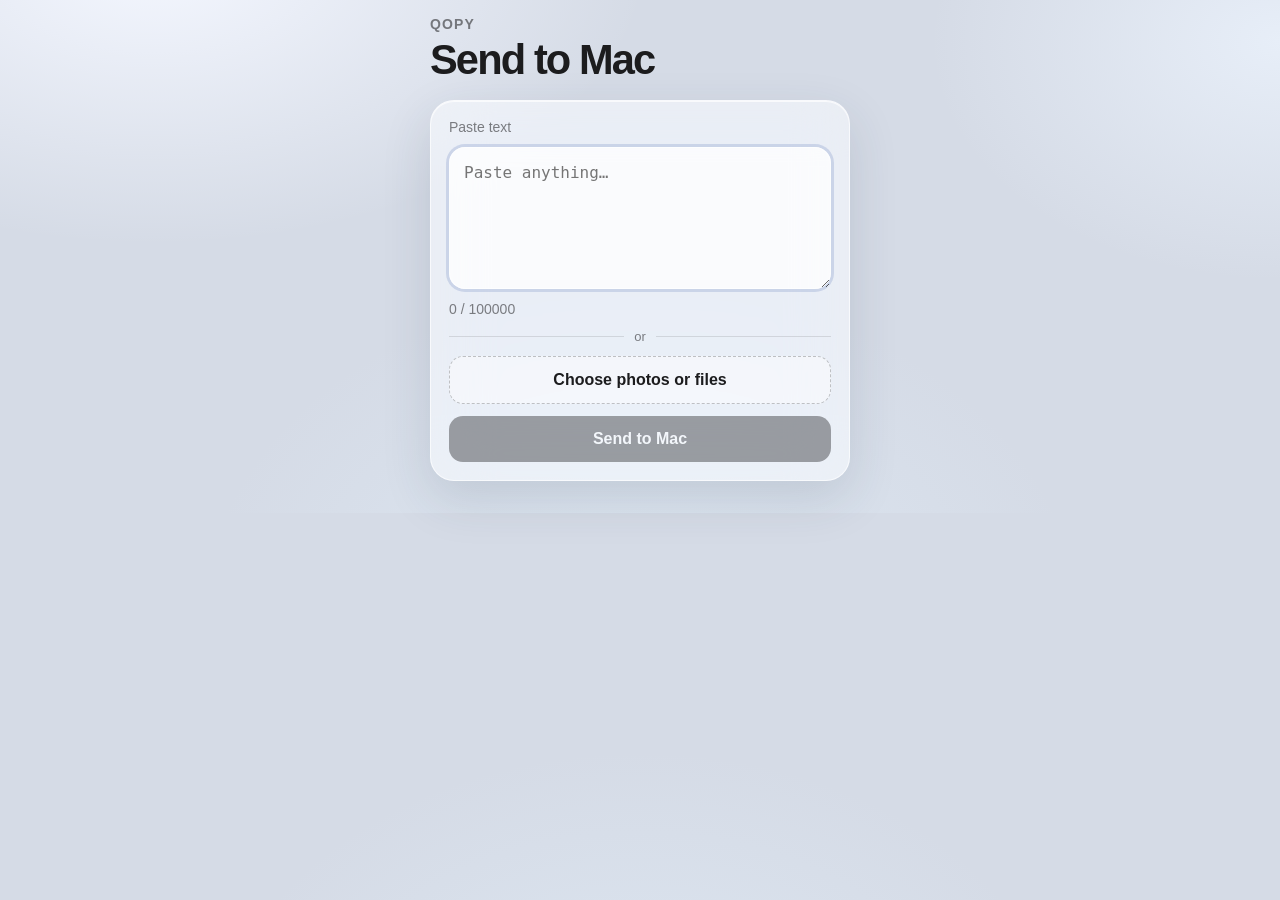
<file: Web/index.html>
<!DOCTYPE html>
<html lang="en">
<head>
  <meta charset="utf-8" />
  <meta name="viewport" content="width=device-width, initial-scale=1, viewport-fit=cover" />
  <meta name="theme-color" content="#d8dee8" />
  <meta name="apple-mobile-web-app-capable" content="yes" />
  <title>Qopy</title>
  <link rel="stylesheet" href="style.css" />
  <script src="app.js" defer></script>
</head>
<body>
  <main class="shell">
    <header class="brand">
      <p class="eyebrow">Qopy</p>
      <h1>Send to Mac</h1>
    </header>

    <section class="glass card">
      <div id="text-block" class="text-block">
        <label class="field-label" for="text">Paste text</label>
        <textarea id="text" rows="5" placeholder="Paste anything…" autofocus></textarea>
        <div class="meta">
          <span id="byte-count">0 / 100000</span>
          <span id="warn" class="warn" hidden></span>
        </div>
      </div>

      <div class="rule"><span>or</span></div>

      <div id="selection" class="selection" hidden>
        <div id="thumbs" class="thumbs"></div>
        <div class="selection-text">
          <span id="selection-title" class="selection-title"></span>
          <span id="selection-sub" class="selection-sub"></span>
        </div>
        <button id="clear" class="clear" type="button" aria-label="Remove selected files">✕</button>
      </div>

      <label id="picker" class="picker" for="files">
        <input id="files" type="file" multiple>
        <span id="picker-label">Choose photos or files</span>
      </label>

      <button id="send" class="primary" type="button" disabled>Send to Mac</button>
      <p id="status" class="hint" hidden></p>
    </section>
  </main>
</body>
</html>
</file>
<file: Web/style.css>
:root {
  --ink: #1c1c1e;
  --muted: rgba(28, 28, 30, 0.55);
  --danger: #c0392b;
  --glass: rgba(255, 255, 255, 0.52);
  --glass-stroke: rgba(255, 255, 255, 0.65);
  --pad: max(16px, env(safe-area-inset-top));
  font-family: -apple-system, BlinkMacSystemFont, "SF Pro Text", "Segoe UI", sans-serif;
}

* { box-sizing: border-box; }

html, body {
  margin: 0;
  min-height: 100%;
  color: var(--ink);
  background:
    radial-gradient(900px 520px at 12% -8%, #f4f7ff 0%, transparent 55%),
    radial-gradient(700px 480px at 100% 8%, #e7eef8 0%, transparent 50%),
    radial-gradient(800px 600px at 50% 120%, #dde7f2 0%, transparent 55%),
    #d5dbe6;
}

body {
  display: flex;
  justify-content: center;
  padding: var(--pad) 16px 32px;
}

.shell {
  width: min(420px, 100%);
  display: flex;
  flex-direction: column;
  gap: 18px;
}

.brand .eyebrow {
  margin: 0;
  font-size: 14px;
  letter-spacing: 0.08em;
  text-transform: uppercase;
  color: var(--muted);
  font-weight: 600;
}

.brand h1 {
  margin: 6px 0 0;
  font-size: clamp(2rem, 8vw, 2.6rem);
  letter-spacing: -0.045em;
  font-weight: 650;
  line-height: 1.05;
}

.glass {
  background: var(--glass);
  border: 1px solid var(--glass-stroke);
  border-radius: 24px;
  box-shadow:
    0 18px 50px rgba(40, 55, 80, 0.14),
    inset 0 1px 0 rgba(255, 255, 255, 0.7);
  backdrop-filter: blur(28px) saturate(160%);
  -webkit-backdrop-filter: blur(28px) saturate(160%);
}

.card {
  display: flex;
  flex-direction: column;
  gap: 12px;
  padding: 18px;
}

.field-label {
  font-size: 14px;
  color: var(--muted);
  font-weight: 500;
}

textarea {
  width: 100%;
  resize: vertical;
  min-height: 130px;
  border-radius: 16px;
  border: 1px solid rgba(255, 255, 255, 0.55);
  background: rgba(255, 255, 255, 0.55);
  color: var(--ink);
  padding: 14px;
  font-size: 16px;
  line-height: 1.4;
  font-family: ui-monospace, "SF Mono", Menlo, monospace;
}

textarea:focus {
  outline: none;
  box-shadow: 0 0 0 3px rgba(90, 120, 180, 0.22);
  background: rgba(255, 255, 255, 0.78);
}

.meta {
  display: flex;
  flex-wrap: wrap;
  gap: 8px 12px;
  font-size: 14px;
  color: var(--muted);
}

.warn { color: var(--danger); }

button.primary {
  appearance: none;
  border: 0;
  border-radius: 14px;
  padding: 14px 16px;
  font-size: 16px;
  font-weight: 600;
  color: #fff;
  background: #1c1c1e;
  cursor: pointer;
  width: 100%;
}

button.primary:disabled {
  opacity: 0.4;
  cursor: default;
}

button.primary:not(:disabled):active {
  transform: scale(0.98);
}

.text-block {
  display: flex;
  flex-direction: column;
  gap: 12px;
  transition: opacity 0.15s ease;
}

/* Files win when both are filled in, so the text half steps back. */
.text-block.standby {
  opacity: 0.4;
}

.rule {
  display: flex;
  align-items: center;
  gap: 10px;
  font-size: 13px;
  color: var(--muted);
}

.rule::before,
.rule::after {
  content: "";
  flex: 1;
  height: 1px;
  background: rgba(28, 28, 30, 0.12);
}

.picker {
  display: block;
  border-radius: 14px;
  border: 1px dashed rgba(28, 28, 30, 0.25);
  background: rgba(255, 255, 255, 0.45);
  padding: 14px 16px;
  text-align: center;
  font-size: 16px;
  font-weight: 600;
  cursor: pointer;
}

.picker:active {
  transform: scale(0.98);
}

.picker input {
  position: absolute;
  width: 1px;
  height: 1px;
  opacity: 0;
  pointer-events: none;
}

/* Once something is picked, the selection card is the loud element. */
.picker.compact {
  border: 0;
  background: none;
  padding: 4px 0 0;
  font-size: 14px;
  font-weight: 500;
  color: var(--muted);
  text-decoration: underline;
}

.selection {
  display: flex;
  align-items: center;
  gap: 12px;
  padding: 12px;
  border-radius: 18px;
  background: rgba(255, 255, 255, 0.78);
  border: 1px solid rgba(255, 255, 255, 0.9);
  box-shadow: 0 8px 22px rgba(40, 55, 80, 0.12);
}

.thumbs {
  display: flex;
  flex: none;
}

.thumb {
  width: 46px;
  height: 46px;
  border-radius: 12px;
  object-fit: cover;
  background: rgba(28, 28, 30, 0.06);
  border: 2px solid #fff;
  box-shadow: 0 2px 6px rgba(40, 55, 80, 0.16);
}

.thumb + .thumb {
  margin-left: -20px;
}

.thumb.glyph,
.thumb.more {
  display: grid;
  place-items: center;
  font-size: 13px;
  font-weight: 700;
  color: var(--muted);
  background: rgba(255, 255, 255, 0.92);
}

.thumb.glyph svg {
  width: 26px;
  height: 26px;
  opacity: 0.55;
}

.selection-text {
  display: flex;
  flex-direction: column;
  gap: 2px;
  min-width: 0;
  flex: 1;
}

.selection-title {
  font-size: 16px;
  font-weight: 650;
  letter-spacing: -0.01em;
  overflow: hidden;
  text-overflow: ellipsis;
  white-space: nowrap;
}

.selection-sub {
  font-size: 14px;
  color: var(--muted);
  overflow: hidden;
  text-overflow: ellipsis;
  white-space: nowrap;
}

.clear {
  appearance: none;
  flex: none;
  width: 32px;
  height: 32px;
  border: 0;
  border-radius: 50%;
  background: rgba(28, 28, 30, 0.08);
  color: var(--ink);
  font-size: 14px;
  line-height: 1;
  cursor: pointer;
}

.clear:active {
  transform: scale(0.94);
}

.hint {
  margin: 0;
  font-size: 14px;
  color: var(--muted);
  text-align: center;
  line-height: 1.35;
}

[hidden] { display: none !important; }

.received-image {
  display: block;
  width: 100%;
  height: auto;
  max-height: 60vh;
  object-fit: contain;
  border-radius: 12px;
  background: #fff;
}

.gallery {
  display: flex;
  flex-direction: column;
  gap: 16px;
}

/* Several images stack, so each one needs its own frame to read as a unit. */
.shot {
  display: flex;
  flex-direction: column;
  gap: 10px;
  margin: 0;
  padding: 12px;
  border-radius: 18px;
  background: rgba(255, 255, 255, 0.78);
  border: 1px solid rgba(255, 255, 255, 0.9);
  box-shadow: 0 8px 22px rgba(40, 55, 80, 0.12);
}

.gallery .received-image {
  max-height: 44vh;
}

.shot-meta {
  display: flex;
  align-items: baseline;
  justify-content: space-between;
  gap: 10px;
  min-width: 0;
}

.shot-name {
  font-size: 15px;
  font-weight: 650;
  letter-spacing: -0.01em;
  min-width: 0;
  overflow-wrap: anywhere;
}

.shot-size {
  flex: none;
  font-size: 14px;
  color: var(--muted);
}
a.primary {
  display: block;
  border-radius: 14px;
  padding: 14px 16px;
  font-size: 16px;
  font-weight: 600;
  color: #fff;
  background: #1c1c1e;
  text-align: center;
  text-decoration: none;
  cursor: pointer;
}
a.primary:hover, button.primary:not(:disabled):hover { background: #353538; }
a:focus-visible, button:focus-visible, .picker:focus-within {
  outline: 3px solid #315ca8;
  outline-offset: 3px;
}
</file>
